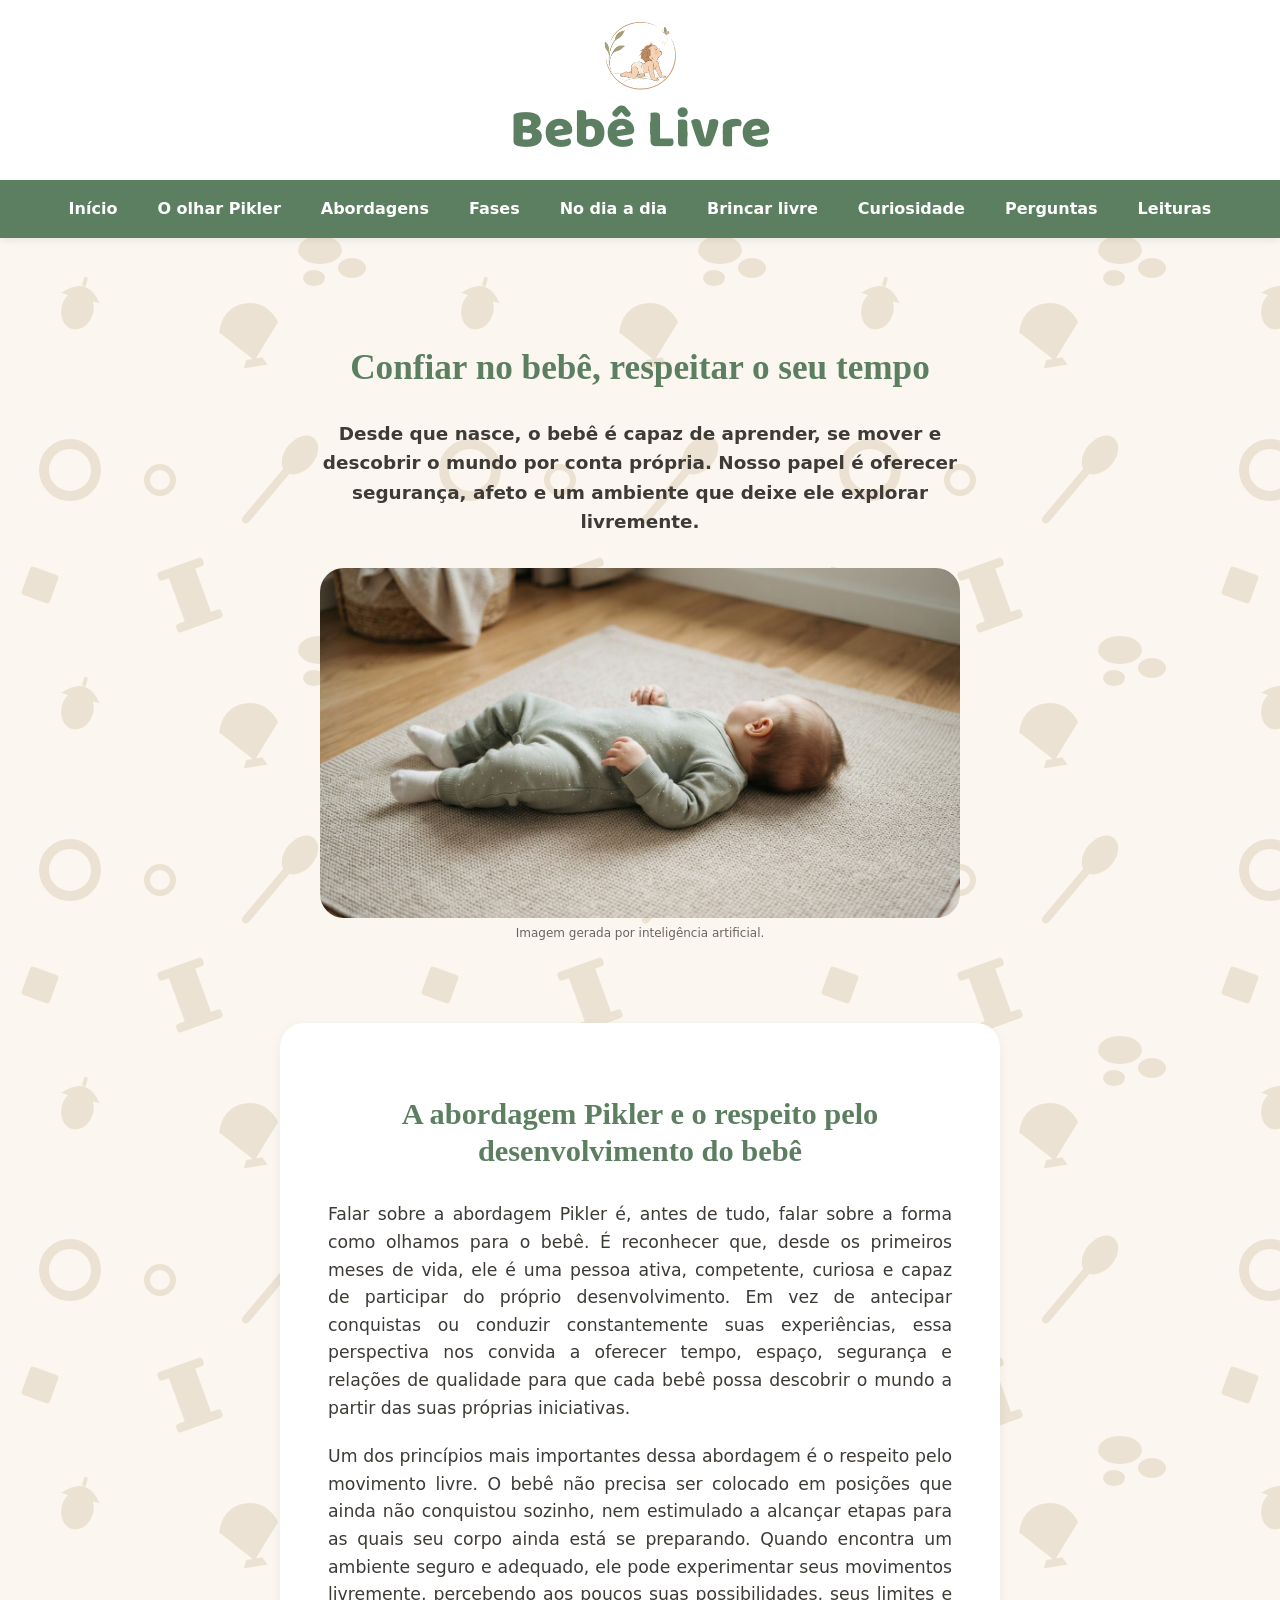
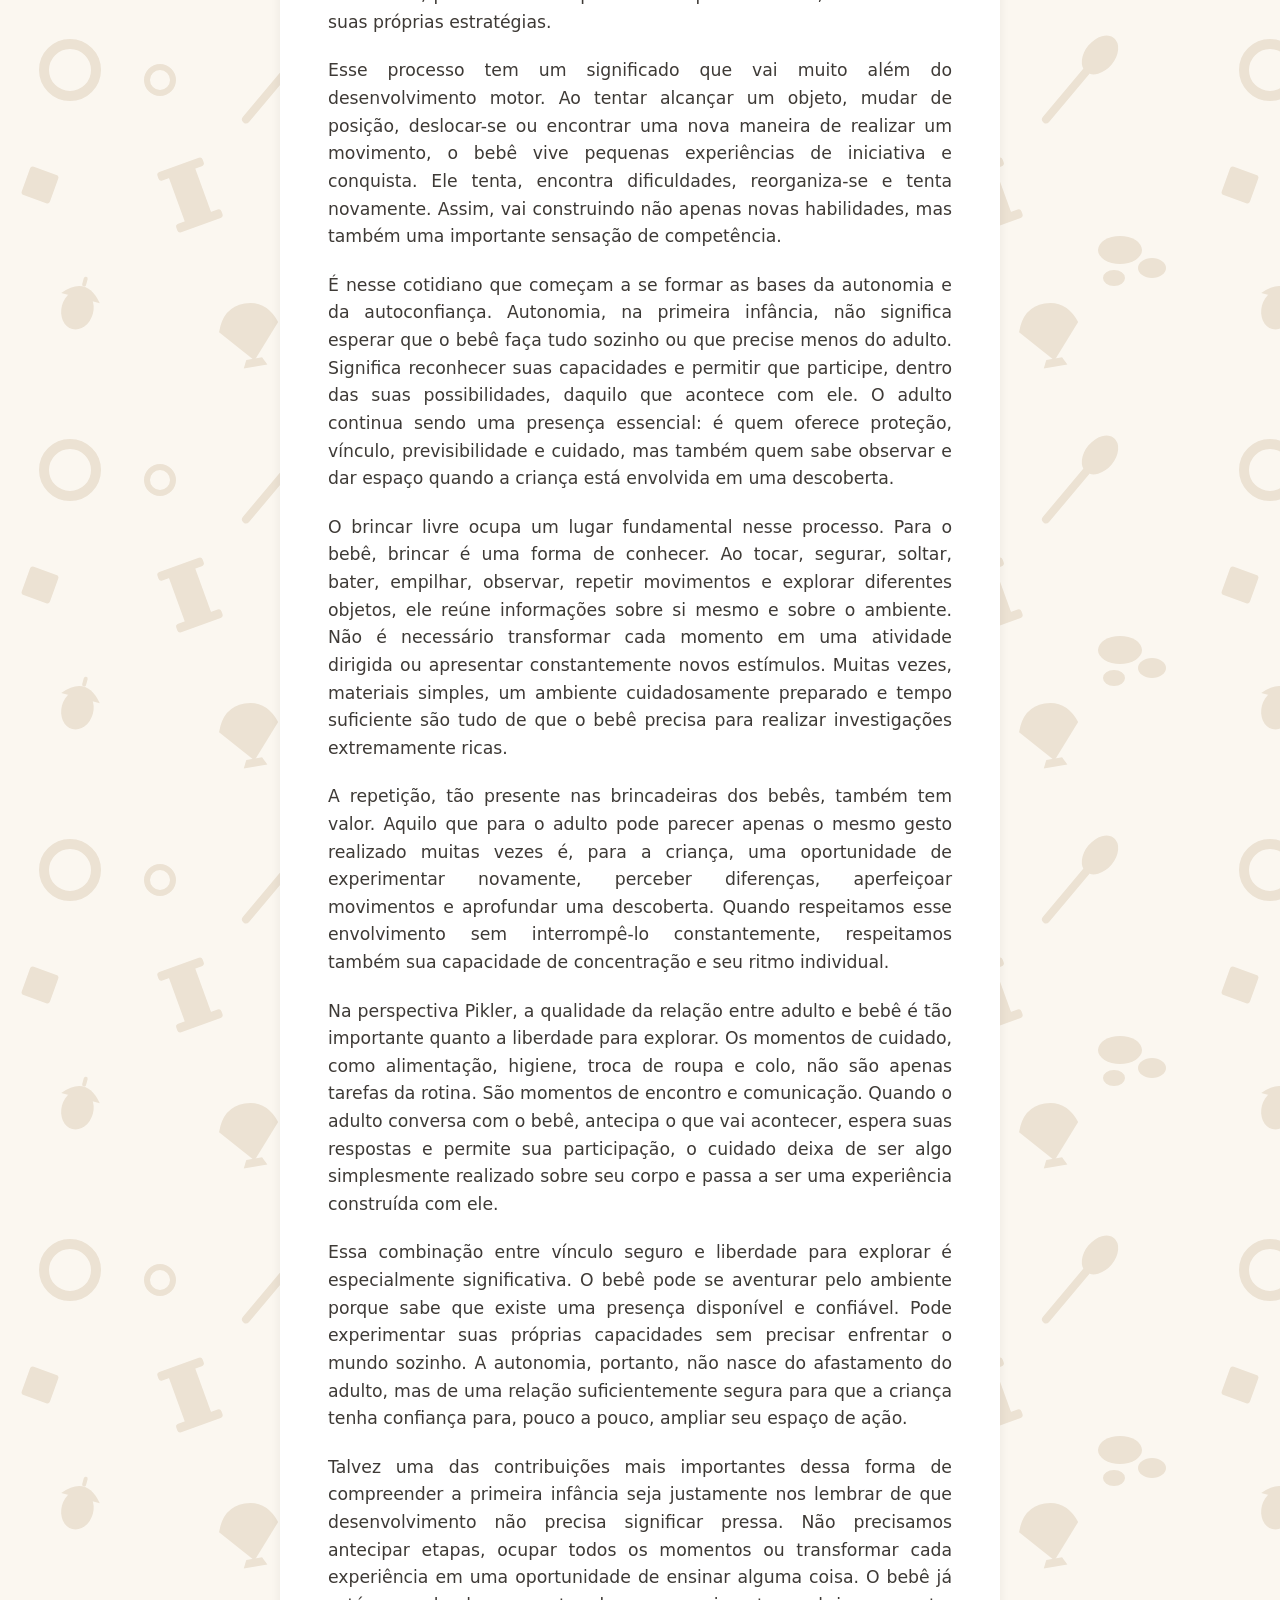
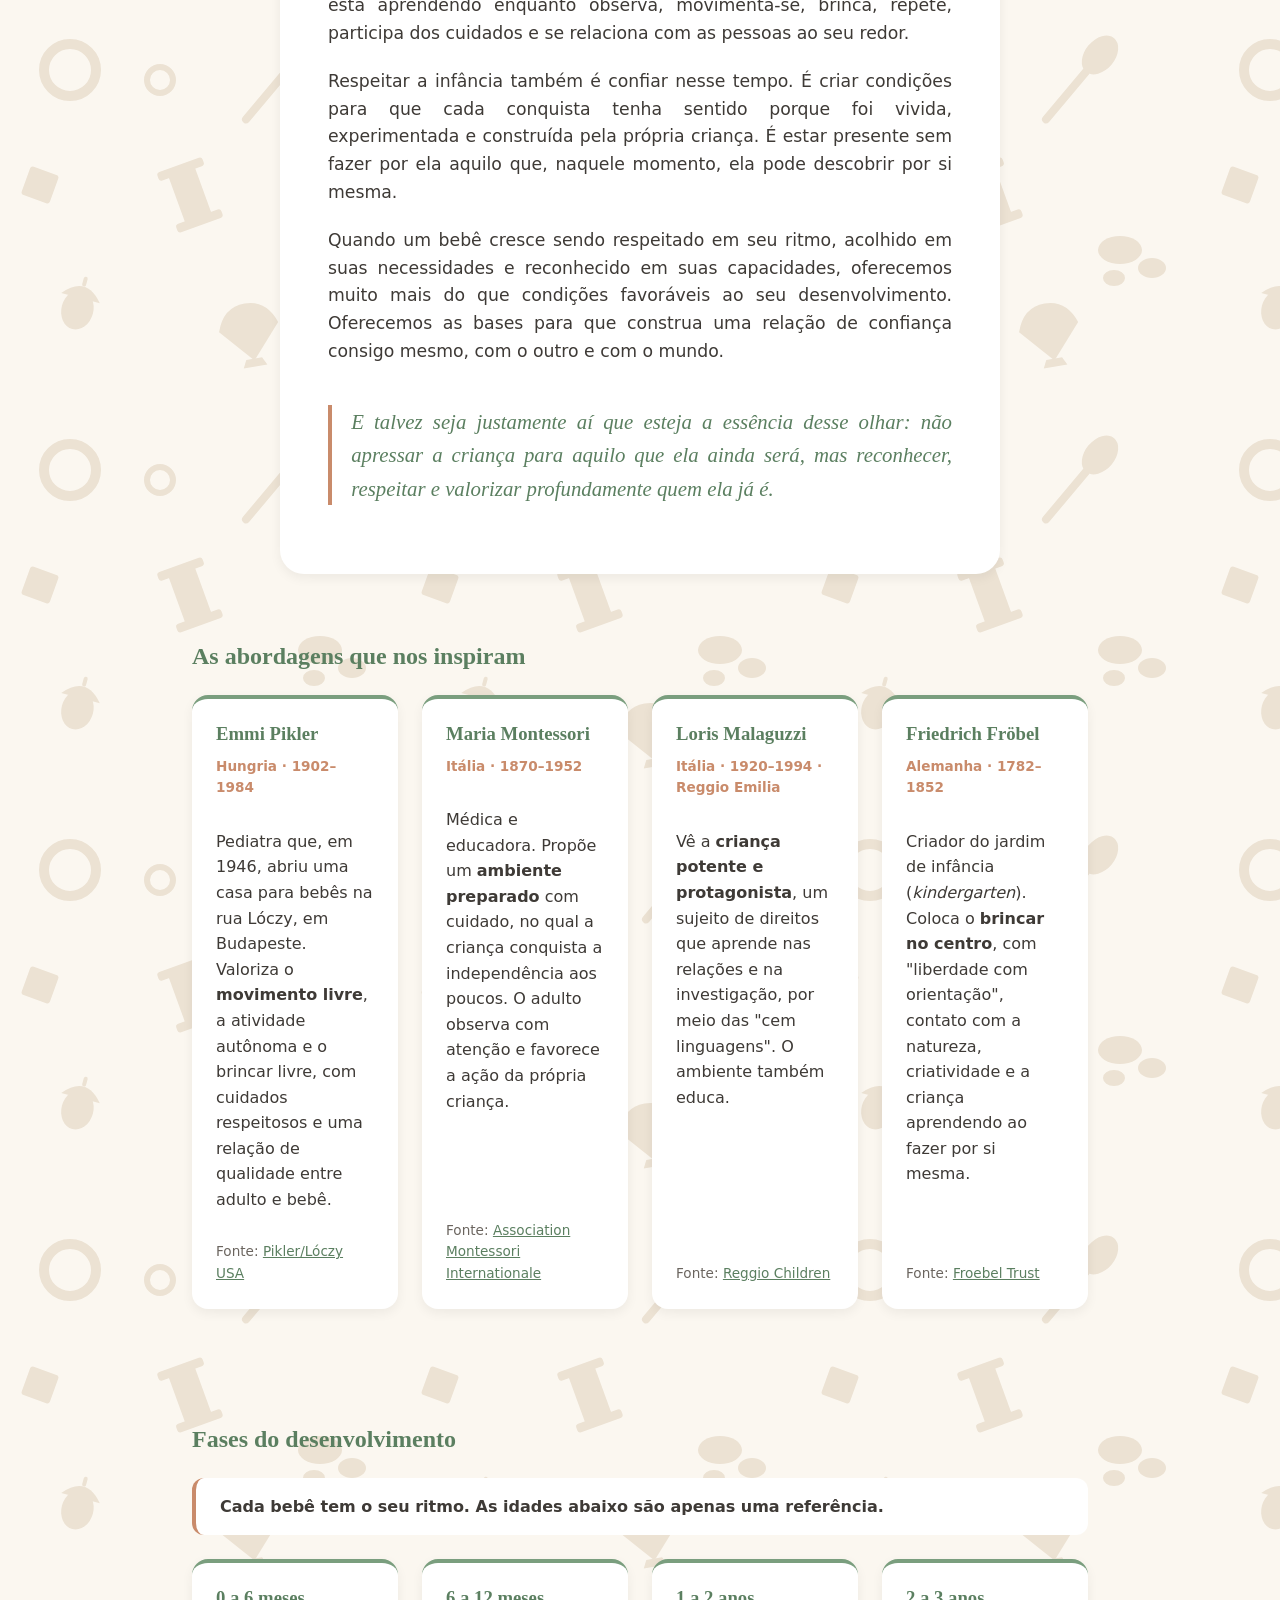
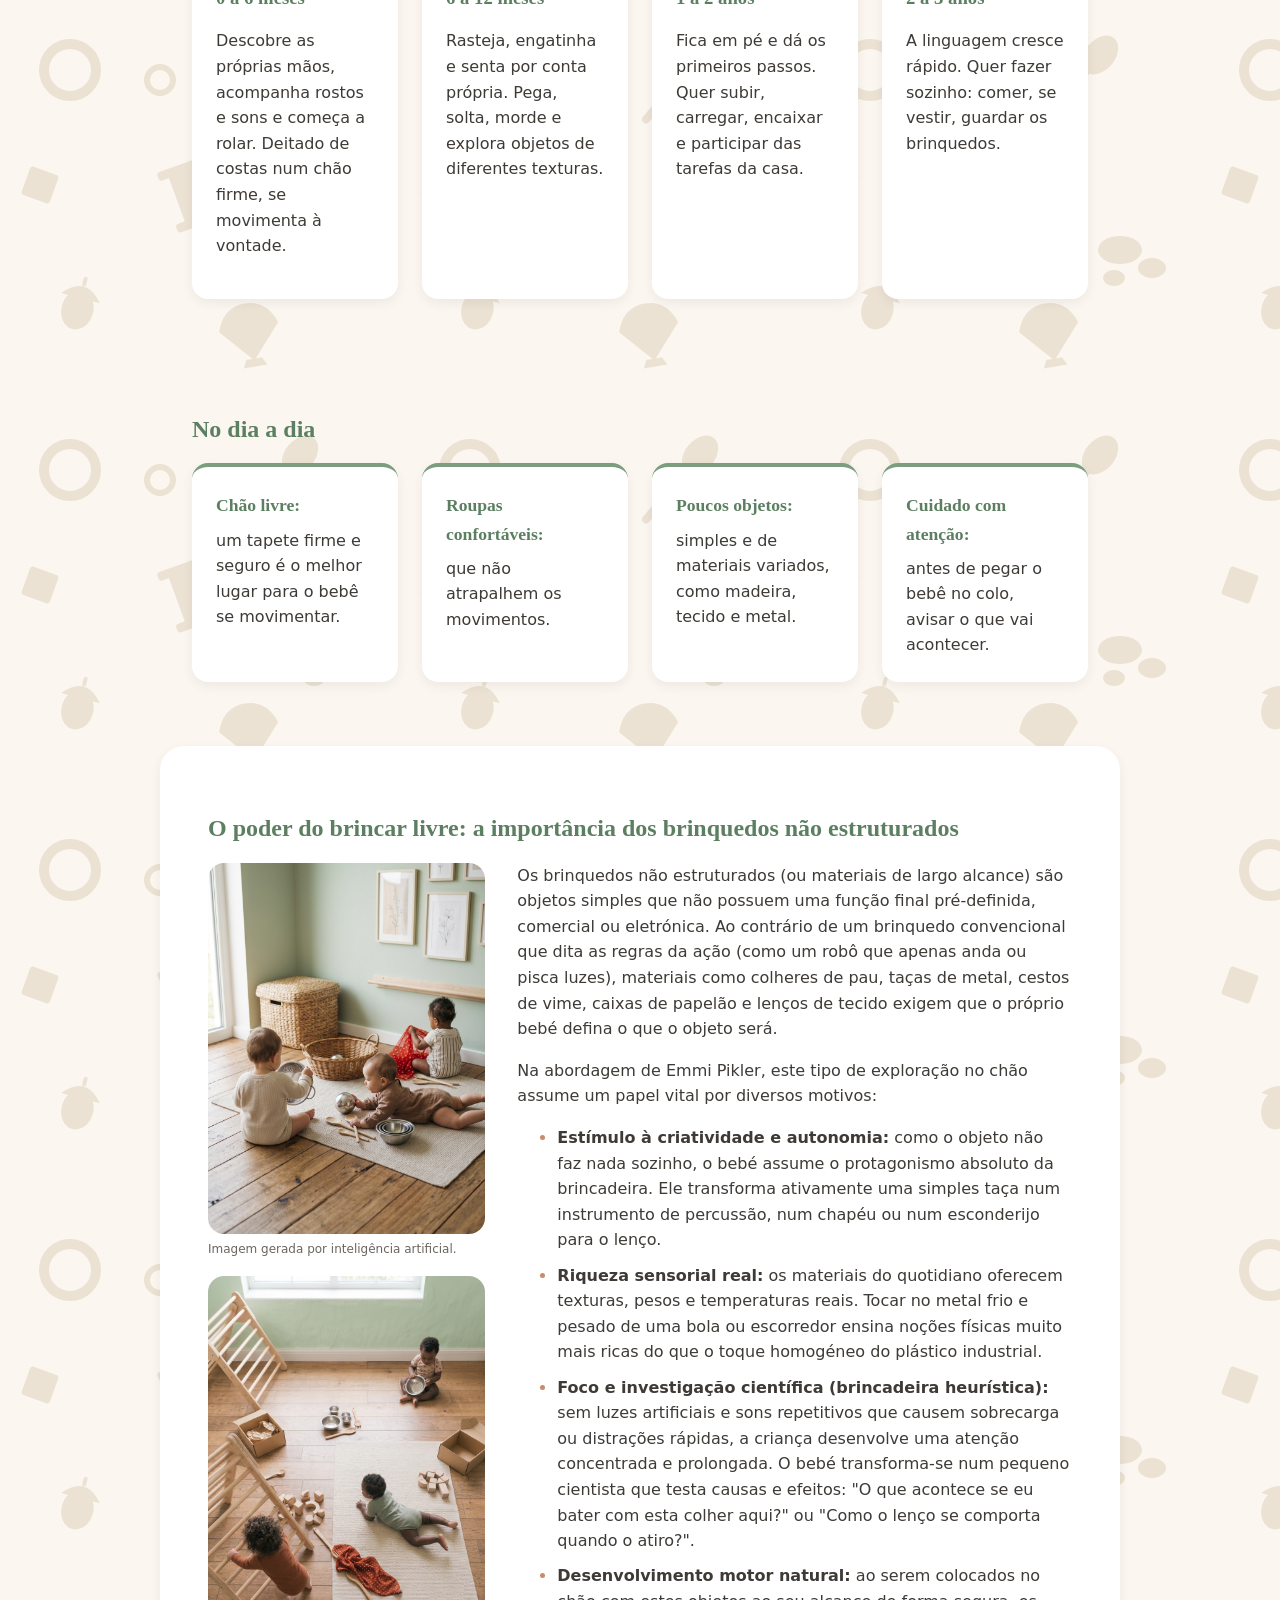
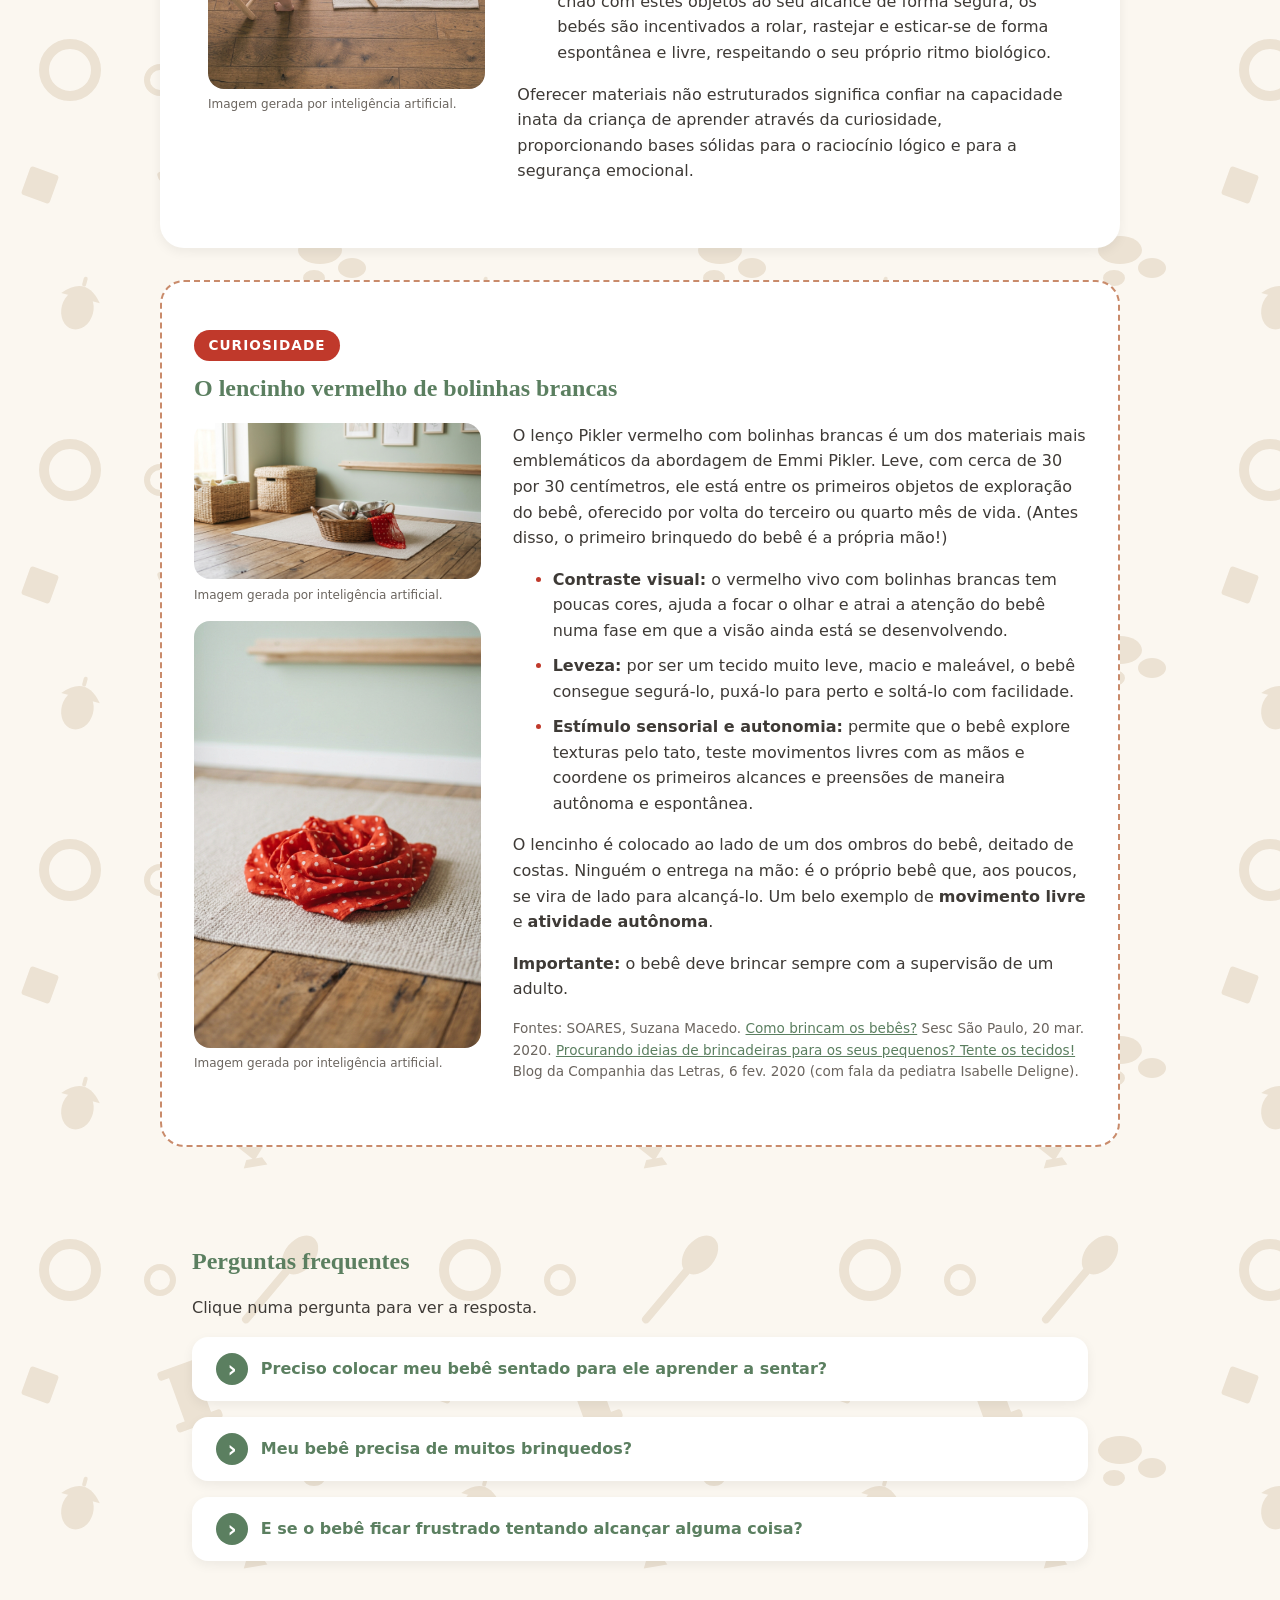
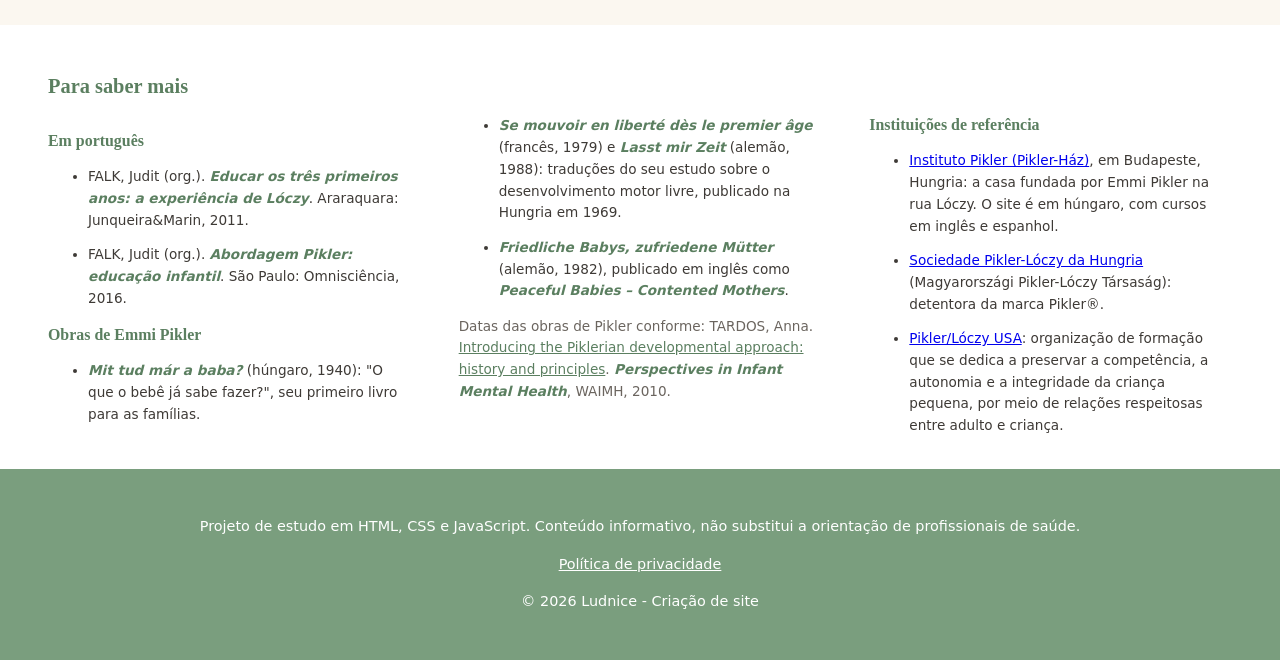
<file: index.html>
<!DOCTYPE html>
<!-- Avisa o navegador que este arquivo usa a versão moderna do HTML -->

<!-- lang="pt" diz que o conteúdo está em português (ajuda leitores de tela e o Google) -->
<html lang="pt">

<head>
  <!-- O <head> guarda informações SOBRE a página. Nada aqui aparece no corpo do site. -->

  <!-- Permite acentos e caracteres especiais (ç, ã, é...) -->
  <meta charset="UTF-8">

  <!-- Faz o site se ajustar à largura da tela do celular -->
  <meta name="viewport" content="width=device-width, initial-scale=1.0">

  <!-- Resumo do site que aparece no Google -->
  <meta name="description" content="Desenvolvimento do bebê de 0 a 3 anos inspirado nas abordagens Pikler e Montessori: movimento livre, autonomia e cuidado respeitoso.">

  <!-- Texto que aparece na aba do navegador -->
  <title>Bebê Livre | Desenvolvimento de 0 a 3 anos</title>

  <!-- Busca a fonte "Baloo 2" (letra bem redondinha) no Google Fonts, um site de fontes gratuitas.
       wght@800 = só a versão bem negrita. Usamos ela só no nome "Bebê Livre", lá no topo. -->
  <link rel="preconnect" href="https://fonts.googleapis.com">
  <link rel="preconnect" href="https://fonts.gstatic.com" crossorigin>
  <link rel="stylesheet" href="https://fonts.googleapis.com/css2?family=Baloo+2:wght@800&display=swap">

  <!-- Liga este HTML ao arquivo de estilo. Sem esta linha, o CSS não é usado! -->
  <link rel="stylesheet" href="style.css">

  <!-- Ícone que aparece na aba do navegador (chamado "favicon") -->
  <link rel="icon" type="image/png" href="imagens/logo.png">

  <!-- Liga este HTML ao arquivo de JavaScript.
       defer = "espere a página inteira carregar antes de rodar o script".
       Assim o JavaScript consegue encontrar o botão, que fica lá no fim da página. -->
  <script src="script.js" defer></script>
</head>

<body>
  <!-- O <body> é tudo o que aparece na tela -->

  <!-- ===== CABEÇALHO: nome do site e menu ===== -->
  <header>
    <!-- Logotipo + nome do site.
         alt="" (vazio) porque o nome "Bebê Livre" já está escrito ao lado:
         assim o leitor de tela não lê o nome duas vezes. -->
    <h1>
      <img src="imagens/logo.png" alt="" class="logo">
      Bebê Livre
    </h1>

    <!-- <nav> = área de navegação (o menu) -->
    <nav>
      <ul>
        <!-- O "#" seguido de um nome leva até a parte da página com aquele id -->
        <li><a href="#inicio">Início</a></li>
        <li><a href="#texto">O olhar Pikler</a></li>
        <li><a href="#abordagens">Abordagens</a></li>
        <li><a href="#fases">Fases</a></li>
        <li><a href="#dia-a-dia">No dia a dia</a></li>
        <li><a href="#brincar-livre">Brincar livre</a></li>
        <li><a href="#curiosidade">Curiosidade</a></li>
        <li><a href="#perguntas">Perguntas</a></li>
        <li><a href="#leituras">Leituras</a></li>
      </ul>
    </nav>
  </header>

  <!-- ===== CONTEÚDO PRINCIPAL ===== -->
  <main>

    <!-- Seção de boas-vindas. O id="inicio" é o "endereço" usado no menu. -->
    <section id="inicio">
      <h2>Confiar no bebê, respeitar o seu tempo</h2>
      <p>
        Desde que nasce, o bebê é capaz de aprender, se mover e descobrir o mundo por conta própria.
        Nosso papel é oferecer segurança, afeto e um ambiente que deixe ele explorar livremente.
      </p>

      <!-- <figure> é uma "moldura" que junta a foto e a legenda dela.
           <img> mostra a imagem. Ela não tem tag de fechamento.
           src = onde está o arquivo da imagem
           alt = descrição da imagem (lida por leitores de tela e mostrada se a imagem não carregar)
           <figcaption> é a legenda: o texto pequeno embaixo da foto. -->
      <figure>
        <img src="imagens/bebe-chao.jpg" alt="Bebê de macacão verde deitado de barriga para cima num tapete no chão, movimentando-se livremente">
        <figcaption>Imagem gerada por inteligência artificial.</figcaption>
      </figure>
    </section>

    <!-- Seção com o texto autoral sobre a abordagem Pikler.
         Cada parágrafo do texto fica dentro de um par <p>...</p>. -->
    <section id="texto">
      <h2>A abordagem Pikler e o respeito pelo desenvolvimento do bebê</h2>

      <p>Falar sobre a abordagem Pikler é, antes de tudo, falar sobre a forma como olhamos para o bebê. É reconhecer que, desde os primeiros meses de vida, ele é uma pessoa ativa, competente, curiosa e capaz de participar do próprio desenvolvimento. Em vez de antecipar conquistas ou conduzir constantemente suas experiências, essa perspectiva nos convida a oferecer tempo, espaço, segurança e relações de qualidade para que cada bebê possa descobrir o mundo a partir das suas próprias iniciativas.</p>

      <p>Um dos princípios mais importantes dessa abordagem é o respeito pelo movimento livre. O bebê não precisa ser colocado em posições que ainda não conquistou sozinho, nem estimulado a alcançar etapas para as quais seu corpo ainda está se preparando. Quando encontra um ambiente seguro e adequado, ele pode experimentar seus movimentos livremente, percebendo aos poucos suas possibilidades, seus limites e suas próprias estratégias.</p>

      <p>Esse processo tem um significado que vai muito além do desenvolvimento motor. Ao tentar alcançar um objeto, mudar de posição, deslocar-se ou encontrar uma nova maneira de realizar um movimento, o bebê vive pequenas experiências de iniciativa e conquista. Ele tenta, encontra dificuldades, reorganiza-se e tenta novamente. Assim, vai construindo não apenas novas habilidades, mas também uma importante sensação de competência.</p>

      <p>É nesse cotidiano que começam a se formar as bases da autonomia e da autoconfiança. Autonomia, na primeira infância, não significa esperar que o bebê faça tudo sozinho ou que precise menos do adulto. Significa reconhecer suas capacidades e permitir que participe, dentro das suas possibilidades, daquilo que acontece com ele. O adulto continua sendo uma presença essencial: é quem oferece proteção, vínculo, previsibilidade e cuidado, mas também quem sabe observar e dar espaço quando a criança está envolvida em uma descoberta.</p>

      <p>O brincar livre ocupa um lugar fundamental nesse processo. Para o bebê, brincar é uma forma de conhecer. Ao tocar, segurar, soltar, bater, empilhar, observar, repetir movimentos e explorar diferentes objetos, ele reúne informações sobre si mesmo e sobre o ambiente. Não é necessário transformar cada momento em uma atividade dirigida ou apresentar constantemente novos estímulos. Muitas vezes, materiais simples, um ambiente cuidadosamente preparado e tempo suficiente são tudo de que o bebê precisa para realizar investigações extremamente ricas.</p>

      <p>A repetição, tão presente nas brincadeiras dos bebês, também tem valor. Aquilo que para o adulto pode parecer apenas o mesmo gesto realizado muitas vezes é, para a criança, uma oportunidade de experimentar novamente, perceber diferenças, aperfeiçoar movimentos e aprofundar uma descoberta. Quando respeitamos esse envolvimento sem interrompê-lo constantemente, respeitamos também sua capacidade de concentração e seu ritmo individual.</p>

      <p>Na perspectiva Pikler, a qualidade da relação entre adulto e bebê é tão importante quanto a liberdade para explorar. Os momentos de cuidado, como alimentação, higiene, troca de roupa e colo, não são apenas tarefas da rotina. São momentos de encontro e comunicação. Quando o adulto conversa com o bebê, antecipa o que vai acontecer, espera suas respostas e permite sua participação, o cuidado deixa de ser algo simplesmente realizado sobre seu corpo e passa a ser uma experiência construída com ele.</p>

      <p>Essa combinação entre vínculo seguro e liberdade para explorar é especialmente significativa. O bebê pode se aventurar pelo ambiente porque sabe que existe uma presença disponível e confiável. Pode experimentar suas próprias capacidades sem precisar enfrentar o mundo sozinho. A autonomia, portanto, não nasce do afastamento do adulto, mas de uma relação suficientemente segura para que a criança tenha confiança para, pouco a pouco, ampliar seu espaço de ação.</p>

      <p>Talvez uma das contribuições mais importantes dessa forma de compreender a primeira infância seja justamente nos lembrar de que desenvolvimento não precisa significar pressa. Não precisamos antecipar etapas, ocupar todos os momentos ou transformar cada experiência em uma oportunidade de ensinar alguma coisa. O bebê já está aprendendo enquanto observa, movimenta-se, brinca, repete, participa dos cuidados e se relaciona com as pessoas ao seu redor.</p>

      <p>Respeitar a infância também é confiar nesse tempo. É criar condições para que cada conquista tenha sentido porque foi vivida, experimentada e construída pela própria criança. É estar presente sem fazer por ela aquilo que, naquele momento, ela pode descobrir por si mesma.</p>

      <p>Quando um bebê cresce sendo respeitado em seu ritmo, acolhido em suas necessidades e reconhecido em suas capacidades, oferecemos muito mais do que condições favoráveis ao seu desenvolvimento. Oferecemos as bases para que construa uma relação de confiança consigo mesmo, com o outro e com o mundo.</p>

      <!-- class="destaque": a frase final ganha um visual especial no CSS, como um fechamento -->
      <p class="destaque">E talvez seja justamente aí que esteja a essência desse olhar: não apressar a criança para aquilo que ela ainda será, mas reconhecer, respeitar e valorizar profundamente quem ela já é.</p>
    </section>

    <!-- Seção sobre as quatro abordagens: 4 cartões lado a lado -->
    <section id="abordagens">
      <h2>As abordagens que nos inspiram</h2>

      <!-- Cada <article> é um cartão independente, com conteúdo próprio.
           Dentro de cada um: nome (h3), período de vida (p.periodo), texto e a fonte oficial (p.fonte). -->
      <article>
        <h3>Emmi Pikler</h3>
        <p class="periodo">Hungria · 1902–1984</p>
        <p>
          Pediatra que, em 1946, abriu uma casa para bebês na rua Lóczy, em Budapeste.
          Valoriza o <strong>movimento livre</strong>, a atividade autônoma e o brincar livre,
          com cuidados respeitosos e uma relação de qualidade entre adulto e bebê.
        </p>
        <p class="fonte">
          Fonte: <a href="https://pikler.org/about/" target="_blank" rel="noopener">Pikler/Lóczy USA</a>
        </p>
      </article>

      <article>
        <h3>Maria Montessori</h3>
        <p class="periodo">Itália · 1870–1952</p>
        <p>
          Médica e educadora. Propõe um <strong>ambiente preparado</strong> com cuidado,
          no qual a criança conquista a independência aos poucos. O adulto observa com atenção
          e favorece a ação da própria criança.
        </p>
        <p class="fonte">
          Fonte: <a href="https://montessori-ami.org/about-montessori" target="_blank" rel="noopener">Association Montessori Internationale</a>
        </p>
      </article>

      <article>
        <h3>Loris Malaguzzi</h3>
        <p class="periodo">Itália · 1920–1994 · Reggio Emilia</p>
        <p>
          Vê a <strong>criança potente e protagonista</strong>, um sujeito de direitos que aprende
          nas relações e na investigação, por meio das "cem linguagens".
          O ambiente também educa.
        </p>
        <p class="fonte">
          Fonte: <a href="https://www.reggiochildren.it/en/reggio-emilia-approach/" target="_blank" rel="noopener">Reggio Children</a>
        </p>
      </article>

      <article>
        <h3>Friedrich Fröbel</h3>
        <p class="periodo">Alemanha · 1782–1852</p>
        <p>
          Criador do jardim de infância (<em>kindergarten</em>). Coloca o <strong>brincar no centro</strong>,
          com "liberdade com orientação", contato com a natureza, criatividade
          e a criança aprendendo ao fazer por si mesma.
        </p>
        <p class="fonte">
          Fonte: <a href="https://www.froebel.org.uk/about-us/froebelian-principles" target="_blank" rel="noopener">Froebel Trust</a>
        </p>
      </article>
    </section>

    <!-- Seção com as fases do desenvolvimento -->
    <section id="fases">
      <h2>Fases do desenvolvimento</h2>
      <p>Cada bebê tem o seu ritmo. As idades abaixo são apenas uma referência.</p>

      <article>
        <h3>0 a 6 meses</h3>
        <p>Descobre as próprias mãos, acompanha rostos e sons e começa a rolar. Deitado de costas num chão firme, se movimenta à vontade.</p>
      </article>

      <article>
        <h3>6 a 12 meses</h3>
        <p>Rasteja, engatinha e senta por conta própria. Pega, solta, morde e explora objetos de diferentes texturas.</p>
      </article>

      <article>
        <h3>1 a 2 anos</h3>
        <p>Fica em pé e dá os primeiros passos. Quer subir, carregar, encaixar e participar das tarefas da casa.</p>
      </article>

      <article>
        <h3>2 a 3 anos</h3>
        <p>A linguagem cresce rápido. Quer fazer sozinho: comer, se vestir, guardar os brinquedos.</p>
      </article>
    </section>

    <!-- Seção com práticas para o dia a dia -->
    <section id="dia-a-dia">
      <h2>No dia a dia</h2>

      <!-- <ul> = lista com marcadores. Cada <li> é um item. -->
      <ul>
        <!-- <strong> deixa a palavra em destaque (negrito) e diz que ela é importante -->
        <li><strong>Chão livre:</strong> um tapete firme e seguro é o melhor lugar para o bebê se movimentar.</li>
        <li><strong>Roupas confortáveis:</strong> que não atrapalhem os movimentos.</li>
        <li><strong>Poucos objetos:</strong> simples e de materiais variados, como madeira, tecido e metal.</li>
        <li><strong>Cuidado com atenção:</strong> antes de pegar o bebê no colo, avisar o que vai acontecer.</li>
      </ul>
    </section>

    <!-- Seção sobre o brincar livre com brinquedos não estruturados.
         A foto fica de um lado e o texto do outro (o CSS arruma isso). -->
    <section id="brincar-livre">
      <h2>O poder do brincar livre: a importância dos brinquedos não estruturados</h2>

      <div class="brincar-conteudo">
        <!-- Coluna da esquerda: as duas fotos, uma embaixo da outra -->
        <div class="brincar-fotos">
          <figure>
            <img src="imagens/brincar-livre.jpg" alt="Três bebês brincando num tapete claro no chão de uma sala de parede verde. Um segura um escorredor de metal, outro, de bruços, alcança uma bola de metal ao lado de colheres de pau e tigelas, e o terceiro mexe num lenço vermelho de bolinhas brancas. Ao fundo, cestos de palha.">
            <figcaption>Imagem gerada por inteligência artificial.</figcaption>
          </figure>
          <figure>
            <img src="imagens/brincar-livre-2.jpg" alt="Vista de cima de três bebês numa sala de parede verde e chão de madeira. Um, de bruços num tapete claro, está perto de um lenço vermelho de bolinhas e de uma colher de pau. Outro, de pé, se apoia num triângulo de escalada de madeira. O terceiro, sentado, segura um escorredor de metal. Pelo chão há blocos de madeira, tigelas de metal, colheres e caixas de papelão.">
            <figcaption>Imagem gerada por inteligência artificial.</figcaption>
          </figure>
        </div>

        <div>
          <p>
            Os brinquedos não estruturados (ou materiais de largo alcance) são objetos simples que não possuem uma função final pré-definida, comercial ou eletrónica.
            Ao contrário de um brinquedo convencional que dita as regras da ação (como um robô que apenas anda ou pisca luzes),
            materiais como colheres de pau, taças de metal, cestos de vime, caixas de papelão e lenços de tecido
            exigem que o próprio bebé defina o que o objeto será.
          </p>

          <p>Na abordagem de Emmi Pikler, este tipo de exploração no chão assume um papel vital por diversos motivos:</p>

          <!-- Lista com os motivos. <strong> destaca o nome de cada um. -->
          <ul>
            <li>
              <strong>Estímulo à criatividade e autonomia:</strong> como o objeto não faz nada sozinho, o bebé assume o protagonismo absoluto da brincadeira.
              Ele transforma ativamente uma simples taça num instrumento de percussão, num chapéu ou num esconderijo para o lenço.
            </li>
            <li>
              <strong>Riqueza sensorial real:</strong> os materiais do quotidiano oferecem texturas, pesos e temperaturas reais.
              Tocar no metal frio e pesado de uma bola ou escorredor ensina noções físicas muito mais ricas do que o toque homogéneo do plástico industrial.
            </li>
            <li>
              <strong>Foco e investigação científica (brincadeira heurística):</strong> sem luzes artificiais e sons repetitivos que causem sobrecarga ou distrações rápidas,
              a criança desenvolve uma atenção concentrada e prolongada. O bebé transforma-se num pequeno cientista que testa causas e efeitos:
              "O que acontece se eu bater com esta colher aqui?" ou "Como o lenço se comporta quando o atiro?".
            </li>
            <li>
              <strong>Desenvolvimento motor natural:</strong> ao serem colocados no chão com estes objetos ao seu alcance de forma segura,
              os bebés são incentivados a rolar, rastejar e esticar-se de forma espontânea e livre, respeitando o seu próprio ritmo biológico.
            </li>
          </ul>

          <p>
            Oferecer materiais não estruturados significa confiar na capacidade inata da criança de aprender através da curiosidade,
            proporcionando bases sólidas para o raciocínio lógico e para a segurança emocional.
          </p>
        </div>
      </div>
    </section>

    <!-- Seção de curiosidade: o lencinho da abordagem Pikler -->
    <section id="curiosidade">
      <!-- <span> é uma "etiqueta" pequena dentro do texto; aqui vira um selo escrito "Curiosidade" -->
      <span class="selo">Curiosidade</span>
      <h2>O lencinho vermelho de bolinhas brancas</h2>

      <!-- <div> é uma "caixa" sem significado especial. Usamos para agrupar a foto e o texto
           e colocá-los lado a lado no CSS. -->
      <div class="curiosidade-conteudo">
        <!-- Coluna da esquerda: as duas fotos, uma embaixo da outra -->
        <div class="curiosidade-fotos">
          <figure>
            <img src="imagens/lenco.jpg" alt="Cesto de palha sobre um tapete no chão, com objetos de metal, uma manta e um lencinho vermelho de bolinhas brancas">
            <figcaption>Imagem gerada por inteligência artificial.</figcaption>
          </figure>
          <figure>
            <img src="imagens/lenco-tapete.jpg" alt="Lencinho vermelho de bolinhas brancas, levemente amassado, sobre um tapete claro no chão">
            <figcaption>Imagem gerada por inteligência artificial.</figcaption>
          </figure>
        </div>

        <div>
          <p>
            O lenço Pikler vermelho com bolinhas brancas é um dos materiais mais emblemáticos da abordagem de Emmi Pikler.
            Leve, com cerca de 30 por 30 centímetros, ele está entre os primeiros objetos de exploração do bebê,
            oferecido por volta do terceiro ou quarto mês de vida. (Antes disso, o primeiro brinquedo do bebê é a própria mão!)
          </p>

          <!-- Lista com os benefícios. <strong> destaca o nome de cada um. -->
          <ul>
            <li>
              <strong>Contraste visual:</strong> o vermelho vivo com bolinhas brancas tem poucas cores,
              ajuda a focar o olhar e atrai a atenção do bebê numa fase em que a visão ainda está se desenvolvendo.
            </li>
            <li>
              <strong>Leveza:</strong> por ser um tecido muito leve, macio e maleável, o bebê consegue
              segurá-lo, puxá-lo para perto e soltá-lo com facilidade.
            </li>
            <li>
              <strong>Estímulo sensorial e autonomia:</strong> permite que o bebê explore texturas pelo tato,
              teste movimentos livres com as mãos e coordene os primeiros alcances e preensões
              de maneira autônoma e espontânea.
            </li>
          </ul>

          <p>
            O lencinho é colocado ao lado de um dos ombros do bebê, deitado de costas. Ninguém o entrega na mão:
            é o próprio bebê que, aos poucos, se vira de lado para alcançá-lo. Um belo exemplo de
            <strong>movimento livre</strong> e <strong>atividade autônoma</strong>.
          </p>
          <p><strong>Importante:</strong> o bebê deve brincar sempre com a supervisão de um adulto.</p>

          <p class="fonte">
            Fontes: SOARES, Suzana Macedo.
            <a href="https://portal.sescsp.org.br/online/artigo/compartilhar/14061_COMO+BRINCAM+OS+BEBES" target="_blank" rel="noopener">Como brincam os bebês?</a>
            Sesc São Paulo, 20 mar. 2020.
            <a href="https://blog.companhiadasletras.com.br/procurando-ideias-de-brincadeiras-para-os-seus-pequenos-tente-os-tecidos/" target="_blank" rel="noopener">Procurando ideias de brincadeiras para os seus pequenos? Tente os tecidos!</a>
            Blog da Companhia das Letras, 6 fev. 2020 (com fala da pediatra Isabelle Deligne).
          </p>
        </div>
      </div>
    </section>

    <!-- Seção de perguntas frequentes.
         Cada pergunta fica numa "sanfona" que abre e fecha ao clicar:
         <details> é a caixa inteira; <summary> é a pergunta, que fica sempre à mostra.
         O que vem depois do <summary> só aparece quando a pessoa clica. -->
    <section id="perguntas">
      <h2>Perguntas frequentes</h2>
      <p>Clique numa pergunta para ver a resposta.</p>

      <details>
        <summary>Preciso colocar meu bebê sentado para ele aprender a sentar?</summary>
        <p>
          Na abordagem Pikler, não. O bebê chega a cada posição sozinho, quando o corpo dele está pronto.
          Sentado por um adulto antes da hora, ele fica numa posição em que ainda não consegue entrar nem sair sozinho.
          Deitado de costas num chão firme, ele vai descobrindo seus movimentos no próprio ritmo.
        </p>
      </details>

      <details>
        <summary>Meu bebê precisa de muitos brinquedos?</summary>
        <p>
          Não. Poucos objetos simples, de materiais variados (tecido, madeira, metal), já permitem
          explorações muito ricas. Mais importante que a quantidade é o tempo livre para brincar sem interrupções.
        </p>
      </details>

      <details>
        <summary>E se o bebê ficar frustrado tentando alcançar alguma coisa?</summary>
        <p>
          Um pouco de esforço faz parte da descoberta. O adulto pode ficar por perto, olhar e conversar
          com o bebê, sem resolver tudo por ele logo de cara. Se o choro mostrar que ele precisa de ajuda,
          o colo e o acolhimento vêm em primeiro lugar.
        </p>
      </details>
    </section>

    <!-- Seção com livros para quem quer se aprofundar -->
    <section id="leituras">
      <h2>Para saber mais</h2>
      <!-- <h3> = subtítulo dentro da seção -->
      <h3>Em português</h3>
      <ul>
        <!-- <cite> marca o título de uma obra (livro, filme...). O navegador costuma mostrar em itálico. -->
        <li>FALK, Judit (org.). <cite>Educar os três primeiros anos: a experiência de Lóczy</cite>. Araraquara: Junqueira&amp;Marin, 2011.</li>
        <li>FALK, Judit (org.). <cite>Abordagem Pikler: educação infantil</cite>. São Paulo: Omnisciência, 2016.</li>
      </ul>
      <!-- &amp; é o jeito "seguro" de escrever o símbolo & no HTML,
           porque o & sozinho tem um significado especial para o navegador. -->

      <h3>Obras de Emmi Pikler</h3>
      <ul>
        <li><cite>Mit tud már a baba?</cite> (húngaro, 1940): "O que o bebê já sabe fazer?", seu primeiro livro para as famílias.</li>
        <li><cite>Se mouvoir en liberté dès le premier âge</cite> (francês, 1979) e <cite>Lasst mir Zeit</cite> (alemão, 1988): traduções do seu estudo sobre o desenvolvimento motor livre, publicado na Hungria em 1969.</li>
        <li><cite>Friedliche Babys, zufriedene Mütter</cite> (alemão, 1982), publicado em inglês como <cite>Peaceful Babies – Contented Mothers</cite>.</li>
      </ul>

      <p class="fonte">
        Datas das obras de Pikler conforme: TARDOS, Anna.
        <a href="https://perspectives.waimh.org/2010/12/15/introducing-piklerian-developmental-approach-history-principles/" target="_blank" rel="noopener">Introducing the Piklerian developmental approach: history and principles</a>.
        <cite>Perspectives in Infant Mental Health</cite>, WAIMH, 2010.
      </p>

      <h3>Instituições de referência</h3>
      <ul>
        <!-- <a> cria um link. O texto entre <a> e </a> é o que a pessoa clica. -->
        <li>
          <a href="https://pikler.hu/" target="_blank" rel="noopener">Instituto Pikler (Pikler-Ház)</a>, em Budapeste, Hungria:
          a casa fundada por Emmi Pikler na rua Lóczy. O site é em húngaro, com cursos em inglês e espanhol.
        </li>
        <li>
          <a href="https://pikler.hu/magyarorszagi-pikler-loczy-tarsasag" target="_blank" rel="noopener">Sociedade Pikler-Lóczy da Hungria</a>
          (Magyarországi Pikler-Lóczy Társaság): detentora da marca Pikler®.
        </li>
        <li>
          <a href="https://pikler.org/about/" target="_blank" rel="noopener">Pikler/Lóczy USA</a>:
          organização de formação que se dedica a preservar a competência, a autonomia e a integridade da criança pequena,
          por meio de relações respeitosas entre adulto e criança.
        </li>
      </ul>
    </section>

  </main>

  <!-- ===== RODAPÉ: sem dados pessoais, só uma frase sobre o projeto ===== -->
  <footer>
    <p>Projeto de estudo em HTML, CSS e JavaScript. Conteúdo informativo, não substitui a orientação de profissionais de saúde.</p>
    <!-- link p/ a pág de privacidade -->
    <p><a href="privacidade.html">Política de privacidade</a></p>
    <!-- &copy; vira o símbolo © na tela -->
    <p>&copy; 2026 Ludnice - Criação de site</p>
  </footer>

  <!-- Botão "voltar ao topo". Começa escondido e aparece quando a pessoa rola a página.
       id="botao-topo" é o "nome" que o JavaScript usa para encontrar este botão.
       aria-label descreve o botão para leitores de tela, já que ele só mostra uma seta. -->
  <button type="button" id="botao-topo" aria-label="Voltar ao topo">↑</button>

</body>
</html>
</file>
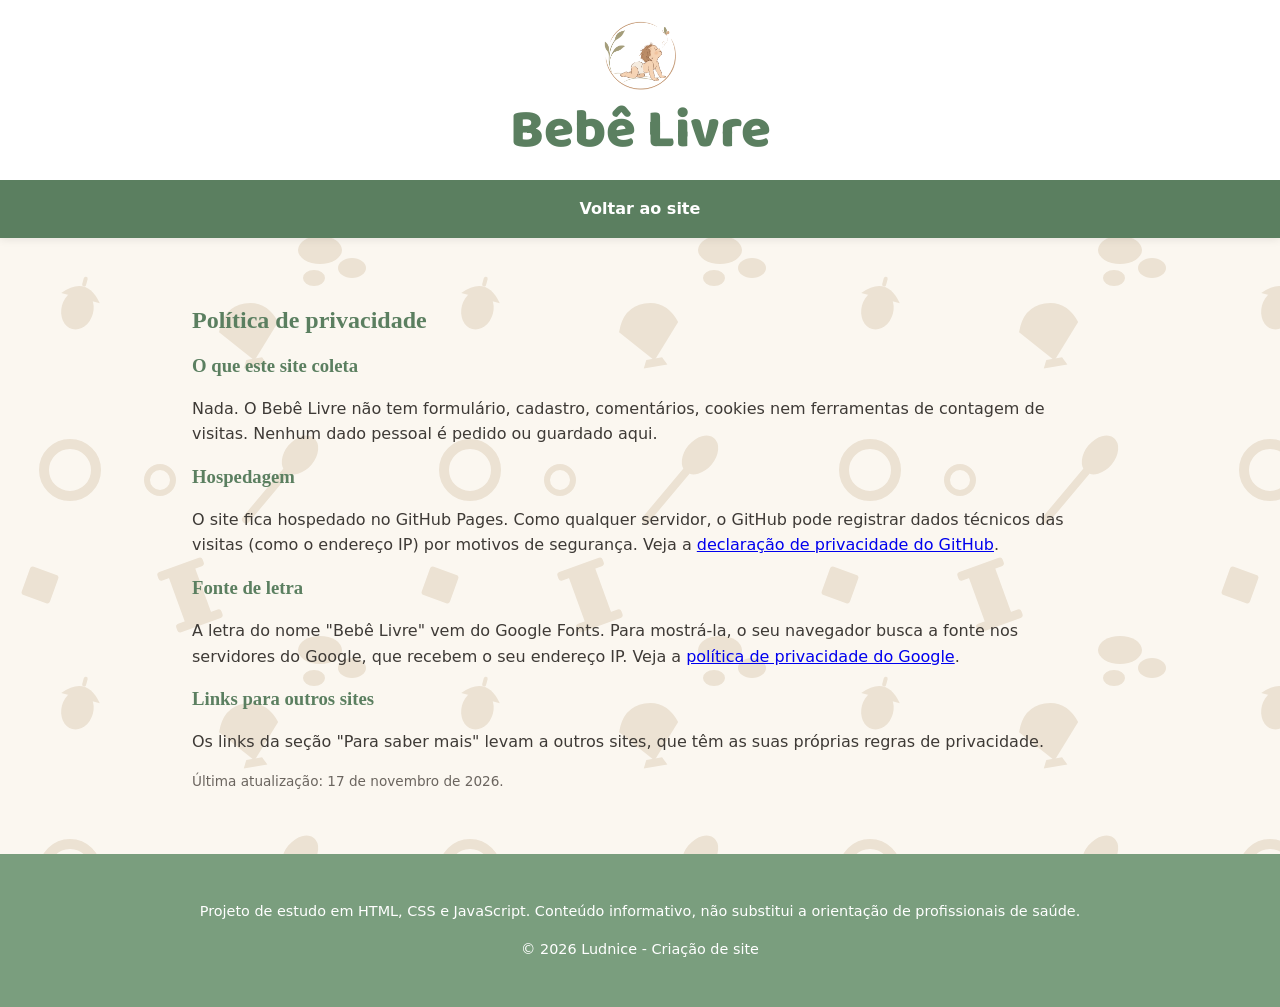
<file: privacidade.html>
<!DOCTYPE html>
<html lang="pt">

<head>
  <meta charset="UTF-8">
  <meta name="viewport" content="width=device-width, initial-scale=1.0">
  <meta name="description" content="Política de privacidade do site Bebê Livre.">
  <title>Política de privacidade | Bebê Livre</title>

  <!-- msm fonte e msm CSS da pág principal, p/ ficar c/ a mesma cara -->
  <link rel="preconnect" href="https://fonts.googleapis.com">
  <link rel="preconnect" href="https://fonts.gstatic.com" crossorigin>
  <link rel="stylesheet" href="https://fonts.googleapis.com/css2?family=Baloo+2:wght@800&display=swap">
  <link rel="stylesheet" href="style.css">
  <link rel="icon" type="image/png" href="imagens/logo.png">
</head>

<body>

  <!-- topo igual ao da pág principal, mas o menu só tem o link de volta -->
  <header>
    <h1>
      <img src="imagens/logo.png" alt="" class="logo">
      Bebê Livre
    </h1>
    <nav>
      <ul>
        <li><a href="index.html">Voltar ao site</a></li>
      </ul>
    </nav>
  </header>

  <main>
    <section id="privacidade">
      <h2>Política de privacidade</h2>

      <!-- resumo: o st n guarda nada de ninguém -->
      <h3>O que este site coleta</h3>
      <p>
        Nada. O Bebê Livre não tem formulário, cadastro, comentários, cookies
        nem ferramentas de contagem de visitas. Nenhum dado pessoal é pedido ou guardado aqui.
      </p>

      <!-- o GitHub é qm deixa o st no ar -->
      <h3>Hospedagem</h3>
      <p>
        O site fica hospedado no GitHub Pages. Como qualquer servidor, o GitHub pode registrar
        dados técnicos das visitas (como o endereço IP) por motivos de segurança.
        Veja a <a href="https://docs.github.com/pt/site-policy/privacy-policies/github-general-privacy-statement" target="_blank" rel="noopener">declaração de privacidade do GitHub</a>.
      </p>

      <!-- a fonte do nome vem do Google, então o Google tb vê a visita -->
      <h3>Fonte de letra</h3>
      <p>
        A letra do nome "Bebê Livre" vem do Google Fonts. Para mostrá-la, o seu navegador
        busca a fonte nos servidores do Google, que recebem o seu endereço IP.
        Veja a <a href="https://policies.google.com/privacy?hl=pt-BR" target="_blank" rel="noopener">política de privacidade do Google</a>.
      </p>

      <h3>Links para outros sites</h3>
      <p>
        Os links da seção "Para saber mais" levam a outros sites, que têm as suas próprias regras de privacidade.
      </p>

      <!-- qdo mudar algo aqui, atualiza a data -->
      <p class="fonte">Última atualização: 17 de novembro de 2026.</p>
    </section>
  </main>

  <footer>
    <p>Projeto de estudo em HTML, CSS e JavaScript. Conteúdo informativo, não substitui a orientação de profissionais de saúde.</p>
    <p>&copy; 2026 Ludnice - Criação de site</p>
  </footer>

</body>
</html>
</file>
<file: style.css>
/* =========================================================
   ESTILO DO SITE "BEBÊ LIVRE"
   Cores suaves e naturais: creme, verde-sálvia e terracota
   ========================================================= */

/* ----- VARIÁVEIS DE COR -----
   :root é o "topo" da página. As variáveis (que começam com --)
   guardam valores que usamos várias vezes. Se quiser trocar
   uma cor no site inteiro, basta mudar aqui. */
:root {
  --creme: #fbf7f0;        /* fundo da página */
  --branco: #ffffff;       /* fundo dos cartões */
  --salvia: #7a9e7e;       /* verde suave: destaques */
  --salvia-escuro: #5b7f60;/* verde mais forte: títulos e botão */
  --terracota: #c98b6b;    /* cor de detalhe */
  --texto: #3e3a36;        /* cor do texto (marrom bem escuro, mais suave que preto) */
}

/* ----- AJUSTES GERAIS ----- */

/* O * seleciona TODOS os elementos.
   box-sizing: border-box faz a largura incluir o espaço interno,
   o que deixa as medidas mais fáceis de controlar. */
* {
  box-sizing: border-box;
}

body {
  margin: 0;                             /* tira a margem que o navegador coloca sozinho */
  background-color: var(--creme);        /* var(--nome) usa uma variável */
  color: var(--texto);
  font-family: "Segoe UI", system-ui, sans-serif; /* fonte limpa; se não existir, usa a próxima */
  line-height: 1.6;                      /* espaço entre linhas: facilita a leitura */

  /* Marca d'água de brinquedos no fundo da página.
     A imagem é um quadradinho que se repete pela página toda, como azulejos. */
  background-image: url("imagens/fundo-brinquedos.svg");
  background-size: 400px;                /* tamanho de cada "azulejo" */
}

/* Títulos com fonte serifada (com "pezinhos"): passa um ar delicado e elegante */
h1, h2, h3 {
  font-family: Georgia, serif;
  color: var(--salvia-escuro);
  line-height: 1.2;
}

/* ----- CABEÇALHO ----- */
/* O cabeçalho tem duas "faixas": o nome (em cima, fundo branco)
   e o menu (embaixo, barra verde). Uma fica empilhada sobre a outra. */
header {
  background-color: var(--branco);
  box-shadow: 0 2px 8px rgba(0, 0, 0, 0.08); /* sombra bem leve embaixo */
}

/* Faixa de cima: o nome do site, centralizado */
header h1 {
  margin: 0;
  padding: 1rem 2rem;                    /* espaço interno: 1rem em cima/baixo, 2rem nos lados */
  font-size: 3.4rem;                     /* tamanho do nome "Bebê Livre" */
  font-family: "Baloo 2", sans-serif;    /* letra redondinha (vem do Google Fonts, ligada no HTML) */
  font-weight: 800;                      /* bem negrito: 400 é normal, 700 é negrito, 800 é mais ainda */
  display: flex;
  flex-direction: column;                /* logotipo em cima, nome embaixo */
  align-items: center;                   /* os dois centralizados na tela */
  gap: 0.2rem;                           /* espaço entre o logotipo e o nome */
}

/* Tamanho do logotipo: só definimos a altura; a largura acompanha sozinha */
.logo {
  height: 80px;
  width: auto;
}

/* Faixa de baixo: a barra verde do menu */
nav {
  background-color: var(--salvia-escuro);
}

/* Lista do menu: tira as bolinhas e coloca os itens lado a lado */
nav ul {
  list-style: none;
  margin: 0;
  padding: 0.6rem 1rem;
  display: flex;                         /* flex coloca os itens lado a lado */
  justify-content: center;               /* abas centralizadas na barra */
  flex-wrap: wrap;                       /* se a tela for estreita, as abas descem para outra linha */
  gap: 0.5rem;                           /* espaço entre as abas */
}

/* Cada aba do menu */
nav a {
  display: inline-block;                 /* permite dar espaço interno ao link */
  padding: 0.4rem 1rem;
  border-radius: 999px;                  /* formato de pílula */
  color: var(--branco);
  text-decoration: none;                 /* tira o sublinhado dos links */
  font-weight: 600;                      /* letra um pouco mais grossa */
}

/* :hover = quando o mouse passa por cima.
   rgba(255, 255, 255, 0.2) é branco com 20% de opacidade: um "clarão" suave na aba */
nav a:hover {
  background-color: rgba(255, 255, 255, 0.2);
}

/* ----- SEÇÕES ----- */
section {
  max-width: 960px;                      /* largura máxima: o texto não fica esticado demais */
  margin: 0 auto;                        /* "auto" nos lados centraliza a seção na tela */
  padding: 3rem 2rem;
}

/* Seção de boas-vindas com mais destaque */
#inicio {
  text-align: center;
  padding-top: 5rem;
  padding-bottom: 5rem;
}

#inicio h2 {
  font-size: 2.2rem;
}

#inicio p {
  font-size: 1.15rem;
  font-weight: 700;                      /* texto em negrito */
  max-width: 640px;
  margin: 0 auto;
}

/* Imagem da boas-vindas */
#inicio img {
  display: block;
  width: 100%;
  max-width: 640px;          /* não fica maior que o texto */
  height: auto;              /* mantém a proporção, sem esticar */
  margin: 2rem auto 0;       /* espaço em cima e centralizada */
  border-radius: 24px;       /* cantos bem arredondados, visual suave */
}

/* ----- FOTOS COM LEGENDA ----- */

/* O navegador coloca sozinho um espaço grande dos lados de cada <figure>.
   Aqui tiramos esse espaço, para a foto continuar do tamanho de antes. */
figure {
  margin: 0;
}

/* A legenda embaixo das fotos: letra pequena, cinza e discreta */
figcaption {
  font-size: 0.75rem;
  color: #6b655f;                        /* o mesmo cinza das fontes dos cartões */
  margin-top: 0.4rem;                    /* espacinho entre a foto e a legenda */
}

/* ----- TEXTO SOBRE A ABORDAGEM ----- */

/* Texto longo fica mais fácil de ler numa coluna mais estreita (como num livro) */
#texto {
  max-width: 720px;

  /* Caixa branca atrás do título e do texto, para destacar e facilitar a leitura */
  background-color: var(--branco);
  border-radius: 24px;                   /* cantos arredondados, como a caixa da curiosidade */
  box-shadow: 0 4px 12px rgba(0, 0, 0, 0.06); /* sombra bem leve, igual à dos cartões */
  padding: 3rem;                         /* espaço entre a borda da caixa e o texto */
}

#texto h2 {
  font-size: 1.9rem;
  text-align: center;
  margin-bottom: 2rem;
}

#texto p {
  font-size: 1.08rem;
  margin-bottom: 1.3rem;
  text-align: justify;                   /* justificado: texto reto dos dois lados, como num livro */
  hyphens: auto;                         /* deixa o navegador separar palavras com hífen no fim da linha,
                                            para não abrir "buracos" grandes entre as palavras */
}

/* A frase final: em itálico, maior, com uma linha cor de terracota na esquerda, como uma citação */
#texto .destaque {
  font-family: Georgia, serif;
  font-style: italic;
  font-size: 1.3rem;
  color: var(--salvia-escuro);
  border-left: 4px solid var(--terracota);
  padding-left: 1.2rem;
  margin-top: 2.5rem;
}

/* ----- CARTÕES (article) ----- */

/* Os cartões das abordagens e das fases ficam arrumados em "grade",
   como as casinhas de uma tabela.
   No computador são 4 cartões lado a lado, todos da mesma largura. */
#abordagens,
#fases {
  display: grid;
  grid-template-columns: repeat(4, 1fr);  /* 4 colunas iguais */
  gap: 1.5rem;                            /* espaço entre os cartões */
}

/* O título e o texto de introdução não são cartões:
   eles ocupam a linha inteira, de ponta a ponta.
   "#fases > p" pega só o texto solto da seção, e não os textos de dentro dos cartões. */
#abordagens h2,
#fases h2,
#fases > p {
  grid-column: 1 / -1;
  margin-bottom: 0;
}

/* @media = "regra que só vale em certas condições".
   Aqui: se a tela tiver até 800px de largura (tablet), fica 2 cartões por linha (2 + 2). */
@media (max-width: 800px) {
  #abordagens,
  #fases {
    grid-template-columns: repeat(2, 1fr);
  }
}

/* E se a tela tiver até 480px (celular), fica 1 cartão por linha. */
@media (max-width: 480px) {
  #abordagens,
  #fases {
    grid-template-columns: 1fr;
  }
}

/* O aviso "Cada bebê tem o seu ritmo..." em destaque:
   numa faixa branca, em negrito, com uma linha cor de terracota na esquerda */
#fases > p {
  background-color: var(--branco);
  padding: 1rem 1.5rem;                  /* espaço entre a borda da faixa e o texto */
  border-radius: 12px;                   /* cantos arredondados */
  border-left: 4px solid var(--terracota);
  font-weight: 700;                      /* negrito */
  margin-top: 0;
}

/* Cartões das abordagens: a fonte fica sempre no pé do cartão.
   display: flex + flex-direction: column empilha o conteúdo de cima para baixo;
   margin-top: auto "empurra" a fonte para o fim do cartão,
   assim as fontes dos 4 cartões ficam todas na mesma altura. */
#abordagens article {
  display: flex;
  flex-direction: column;
}

#abordagens article .fonte {
  margin-top: auto;
  margin-bottom: 0;
  padding-top: 0.8rem;
}

/* Linha com país e anos de vida, logo abaixo do nome */
.periodo {
  margin-top: -0.5rem;
  font-size: 0.85rem;
  color: var(--terracota);
  font-weight: 600;
}

/* Texto da referência (fonte): menor e mais discreto */
.fonte {
  font-size: 0.85rem;
  color: #6b655f;
}

.fonte a {
  color: var(--salvia-escuro);
}

article {
  background-color: var(--branco);
  padding: 1.5rem;
  border-radius: 16px;                   /* cantos arredondados: visual suave */
  border-top: 4px solid var(--salvia);   /* faixinha verde no topo do cartão */
  box-shadow: 0 4px 12px rgba(0, 0, 0, 0.06);
}

article h3 {
  margin-top: 0;
}

/* ----- "NO DIA A DIA": CARTÕES QUE SE MEXEM ----- */

/* A lista vira uma grade com 4 cartões lado a lado */
#dia-a-dia ul {
  list-style: none;                      /* tira as bolinhas da lista */
  padding: 0;
  display: grid;
  grid-template-columns: repeat(4, 1fr); /* 4 colunas iguais */
  gap: 1.5rem;                           /* espaço entre os cartões */
}

/* Cada item da lista vira um cartão branco, igual aos das fases */
#dia-a-dia li {
  background-color: var(--branco);
  padding: 1.5rem;
  border-radius: 16px;
  border-top: 4px solid var(--salvia);   /* faixinha verde no topo */
  box-shadow: 0 4px 12px rgba(0, 0, 0, 0.06);
  cursor: default;

  /* transition = a mudança acontece aos poucos (em 0,3 segundo), e não de repente */
  transition: transform 0.3s, box-shadow 0.3s, border-color 0.3s;
}

/* :hover = quando o mouse passa por cima do cartão */
#dia-a-dia li:hover {
  transform: translateY(-8px);           /* o cartão sobe 8 pixels */
  box-shadow: 0 12px 24px rgba(0, 0, 0, 0.12); /* a sombra fica maior: parece que ele "flutua" */
  border-top-color: var(--terracota);    /* a faixinha do topo fica cor de terracota */
}

/* O nome de cada dica ("Chão livre:", "Roupas confortáveis:"...) fica numa linha só dele,
   como um titulozinho do cartão */
#dia-a-dia strong {
  display: block;
  margin-bottom: 0.5rem;
  font-family: Georgia, serif;
  font-size: 1.1rem;
  color: var(--salvia-escuro);
}

/* Tablet: 2 cartões por linha. Celular: 1 por linha.
   Estas regras precisam vir DEPOIS da regra dos cartões:
   no CSS, quando duas regras mandam coisas diferentes, vale a que vem por último. */
@media (max-width: 800px) {
  #dia-a-dia ul {
    grid-template-columns: repeat(2, 1fr);
  }
}

@media (max-width: 480px) {
  #dia-a-dia ul {
    grid-template-columns: 1fr;
  }
}

/* ----- BRINCAR LIVRE ----- */

/* Caixa branca atrás de toda a seção (título, fotos e texto),
   igual à caixa do texto principal */
#brincar-livre {
  background-color: var(--branco);
  border-radius: 24px;                   /* cantos arredondados */
  box-shadow: 0 4px 12px rgba(0, 0, 0, 0.06); /* sombra bem leve */
  padding: 3rem;                         /* espaço entre a borda da caixa e o conteúdo */
}

/* Foto e texto lado a lado: a foto ocupa 1 parte e o texto ocupa 2 partes */
.brincar-conteudo {
  display: grid;
  grid-template-columns: 1fr 2fr;
  gap: 2rem;
  align-items: start;                    /* foto e texto começam alinhados em cima */
}

/* Coluna das fotos: uma embaixo da outra, com espaço entre elas */
.brincar-fotos {
  display: flex;
  flex-direction: column;                /* column = uma embaixo da outra */
  gap: 1rem;
}

.brincar-conteudo img {
  display: block;
  width: 100%;
  height: auto;                          /* mantém a proporção da foto, sem esticar */
  border-radius: 16px;                   /* cantos arredondados, como as outras fotos */
}

.brincar-conteudo p {
  margin-top: 0;
}

/* Espaço entre os itens da lista e bolinha cor de terracota */
.brincar-conteudo li {
  margin-bottom: 0.6rem;
}

.brincar-conteudo li::marker {
  color: var(--terracota);
}

/* No celular, a foto fica em cima e o texto embaixo */
@media (max-width: 640px) {
  .brincar-conteudo {
    grid-template-columns: 1fr;
  }
}

/* ----- CURIOSIDADE: O LENCINHO ----- */
#curiosidade {
  background-color: var(--branco);
  border-radius: 24px;
  border: 2px dashed var(--terracota);   /* borda tracejada: lembra uma costura de tecido */
  margin-top: 2rem;
  margin-bottom: 2rem;
}

/* O selo "Curiosidade" */
.selo {
  display: inline-block;
  background-color: #c0392b;             /* vermelho, combinando com o lencinho */
  color: var(--branco);
  font-weight: 700;
  font-size: 0.85rem;
  text-transform: uppercase;             /* deixa o texto todo em letras maiúsculas */
  letter-spacing: 0.08em;                /* espaço entre as letras */
  padding: 0.3rem 0.9rem;
  border-radius: 999px;
}

#curiosidade h2 {
  margin-top: 0.8rem;
}

/* Foto e texto lado a lado: a foto ocupa 1 parte e o texto ocupa 2 partes */
.curiosidade-conteudo {
  display: grid;
  grid-template-columns: 1fr 2fr;
  gap: 2rem;
  align-items: start;                    /* foto e texto começam alinhados em cima */
}

/* Coluna das fotos: empilhadas de cima para baixo, com espaço entre elas */
.curiosidade-fotos {
  display: flex;
  flex-direction: column;                /* column = uma embaixo da outra */
  gap: 1rem;
}

.curiosidade-conteudo img {
  display: block;
  width: 100%;
  height: auto;
  border-radius: 16px;
}

.curiosidade-conteudo p {
  margin-top: 0;
}

/* Espaço entre os itens da lista de benefícios e bolinha vermelha */
.curiosidade-conteudo li {
  margin-bottom: 0.6rem;
}

.curiosidade-conteudo li::marker {
  color: #c0392b;                        /* bolinhas da lista em vermelho, como as do lencinho... ao contrário! */
}

/* No celular, a foto fica em cima e o texto embaixo */
@media (max-width: 640px) {
  .curiosidade-conteudo {
    grid-template-columns: 1fr;
  }
}

/* ----- PERGUNTAS FREQUENTES ----- */

/* Cada pergunta vira um cartãozinho branco */
#perguntas details {
  background-color: var(--branco);
  border-radius: 16px;
  padding: 1rem 1.5rem;
  margin-bottom: 1rem;                   /* espaço entre um cartão e outro */
  box-shadow: 0 4px 12px rgba(0, 0, 0, 0.06);
}

/* A pergunta (a parte que a gente clica) */
#perguntas summary {
  list-style: none;                      /* esconde a setinha que o navegador coloca sozinho */
  display: flex;                         /* bolinha e pergunta lado a lado */
  align-items: center;                   /* alinhadas pelo meio */
  gap: 0.8rem;                           /* espaço entre a bolinha e a pergunta */
  cursor: pointer;                       /* o mouse vira "mãozinha" */
  font-weight: 600;
  color: var(--salvia-escuro);
}

/* Esconde a setinha antiga também no Safari (o navegador da Apple) */
#perguntas summary::-webkit-details-marker {
  display: none;
}

/* A bolinha verde com a setinha.
   ::before cria um "enfeite" antes do texto da pergunta, sem precisar mexer no HTML.
   content é o que aparece dentro dele: aqui, o sinal › */
#perguntas summary::before {
  content: "›";
  flex-shrink: 0;                        /* a bolinha nunca é apertada, mesmo se a pergunta for longa */
  width: 2rem;
  height: 2rem;
  border-radius: 50%;                    /* 50% = círculo */
  background-color: var(--salvia-escuro);
  color: var(--branco);
  font-size: 1.4rem;
  line-height: 1;
  display: flex;                         /* estas 3 linhas centralizam a seta dentro da bolinha */
  align-items: center;
  justify-content: center;
  transition: transform 0.3s, background-color 0.3s; /* gira e muda de cor aos poucos */
}

/* Mouse por cima da pergunta: a bolinha fica cor de terracota, igual ao botão "voltar ao topo" */
#perguntas summary:hover::before {
  background-color: var(--terracota);
}

/* [open] = quando a pergunta está aberta. A seta gira e passa a apontar para baixo. */
#perguntas details[open] summary::before {
  transform: rotate(90deg);
}

/* A resposta: um espacinho em cima, para não ficar grudada na pergunta */
#perguntas details p {
  margin: 1rem 0 0;
}

/* ----- PARA SABER MAIS ----- */

/* Esta seção ocupa a largura inteira da tela, de ponta a ponta,
   como uma faixa branca antes do rodapé. */
#leituras {
  max-width: none;                       /* tira o limite de largura que as outras seções têm */
  background-color: var(--branco);       /* faixa branca: mostra que ela vai de uma borda à outra */
  font-size: 0.85rem;                    /* letras menores que no resto do site */
  padding: 2rem 3rem;                    /* menos espaço em cima e embaixo; um respiro nas laterais */

  /* Divide o texto em colunas, como num jornal, para preencher a largura toda.
     "3 260px" = no máximo 3 colunas, cada uma com pelo menos 260px de largura.
     Em telas menores cabem menos colunas; no celular fica só 1. */
  columns: 3 260px;
  column-gap: 3rem;                      /* espaço entre as colunas */
}

/* O título "Para saber mais" passa por cima das colunas, ocupando a largura toda */
#leituras h2 {
  column-span: all;
}

/* Um subtítulo nunca fica sozinho no pé de uma coluna, separado da sua lista */
#leituras h3 {
  break-after: avoid;
}

/* Um item da lista nunca é cortado ao meio, metade numa coluna e metade na outra */
#leituras li,
#leituras .fonte {
  break-inside: avoid;
}

#leituras li {
  margin-bottom: 0.8rem;
}

/* Títulos dos livros em itálico e na cor de detalhe */
cite {
  font-style: italic;
  color: var(--salvia-escuro);
  font-weight: 600;
}

/* ----- BOTÃO VOLTAR AO TOPO ----- */
#botao-topo {
  position: fixed;                       /* fica parado na tela, mesmo quando a página rola */
  right: 1.5rem;                         /* distância da borda direita */
  bottom: 1.5rem;                        /* distância da borda de baixo */
  width: 3rem;
  height: 3rem;
  border: none;
  border-radius: 50%;                    /* 50% = círculo */
  background-color: var(--salvia-escuro);
  color: var(--branco);
  font-size: 1.4rem;
  cursor: pointer;                       /* o mouse vira "mãozinha" */
  box-shadow: 0 4px 12px rgba(0, 0, 0, 0.15);

  /* Começa invisível */
  opacity: 0;                            /* 0 = transparente, 1 = totalmente visível */
  visibility: hidden;                    /* escondido de verdade: não dá para clicar */
  transition: opacity 0.3s, visibility 0.3s; /* aparece e some aos poucos, em 0,3 segundo */
}

/* Quando o JavaScript coloca a classe "visivel", o botão aparece */
#botao-topo.visivel {
  opacity: 1;
  visibility: visible;
}

#botao-topo:hover {
  background-color: var(--terracota);
}

/* ----- RODAPÉ ----- */
footer {
  text-align: center;
  padding: 2rem;
  font-size: 0.9rem;
  background-color: var(--salvia);
  color: var(--branco);
}

/* link do rodapé branco, pq o azul padrão some no fundo verde */
footer a {
  color: var(--branco);
}
</file>
